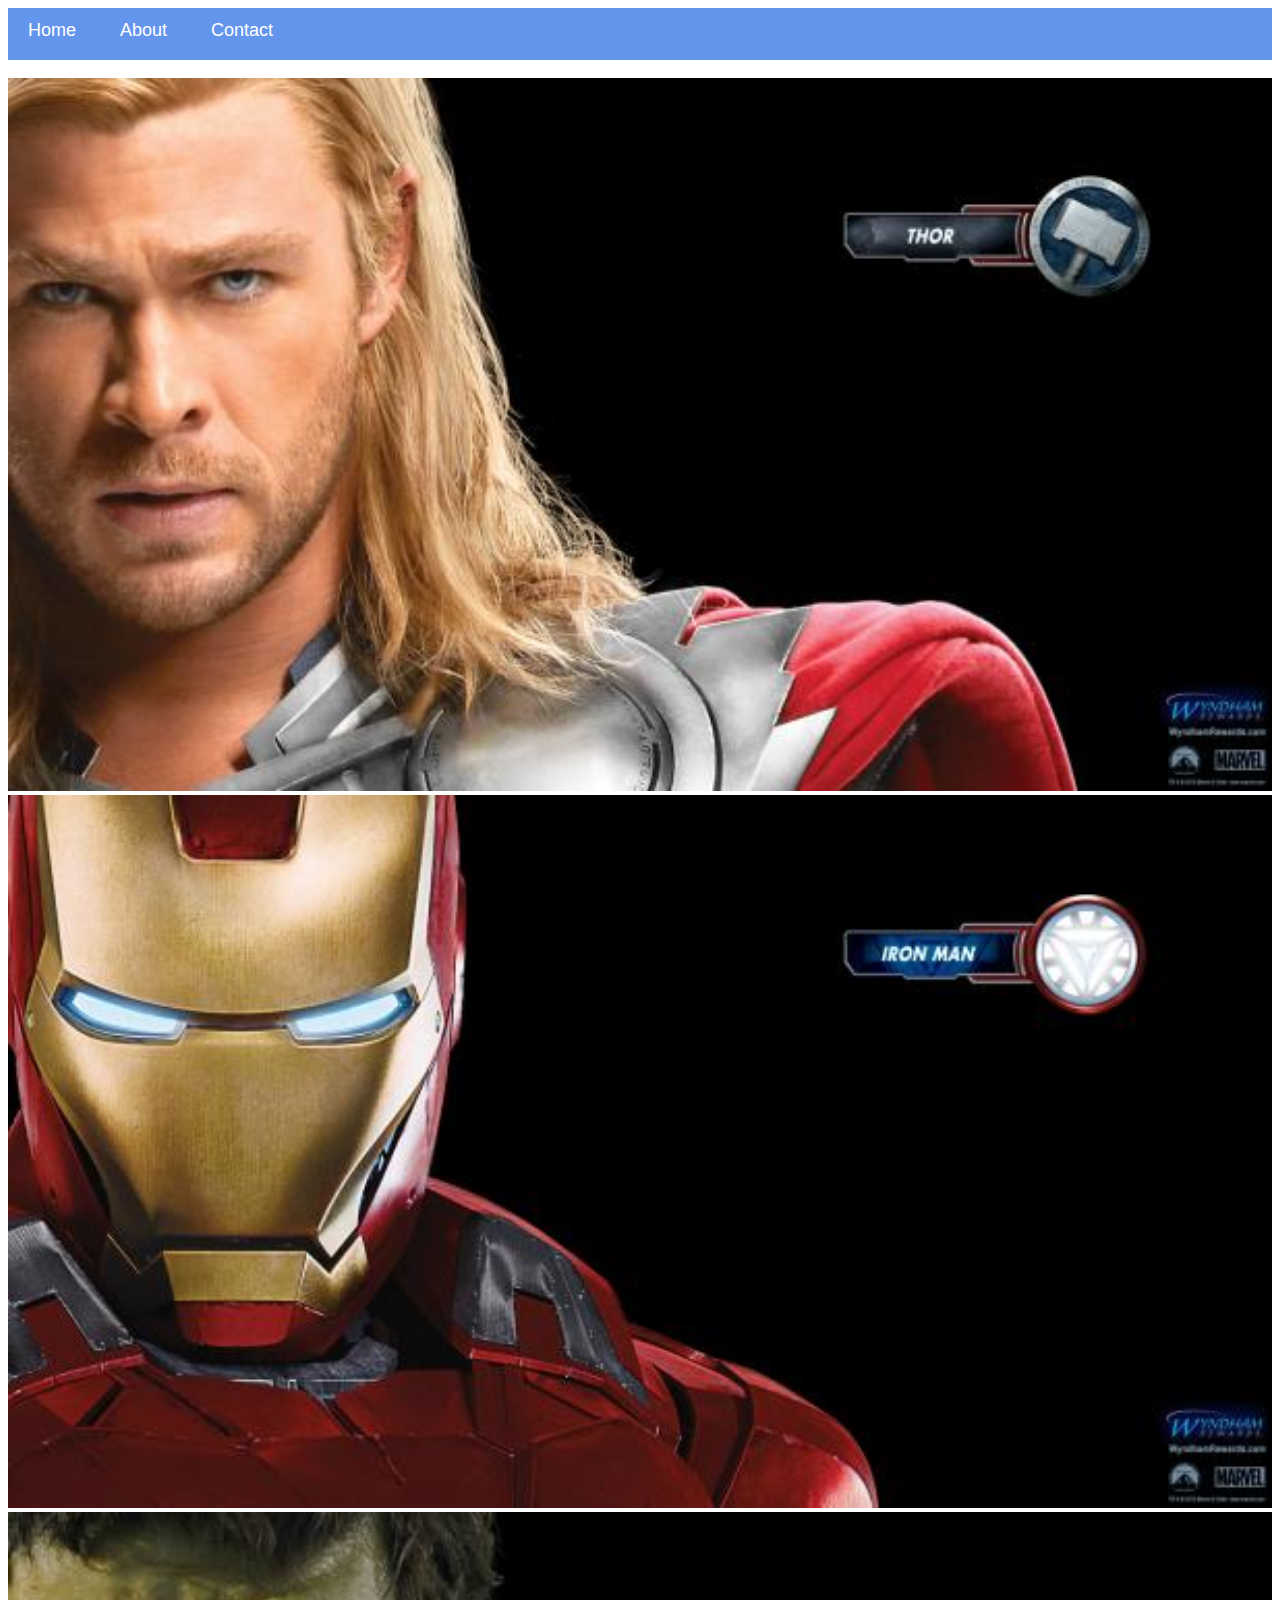
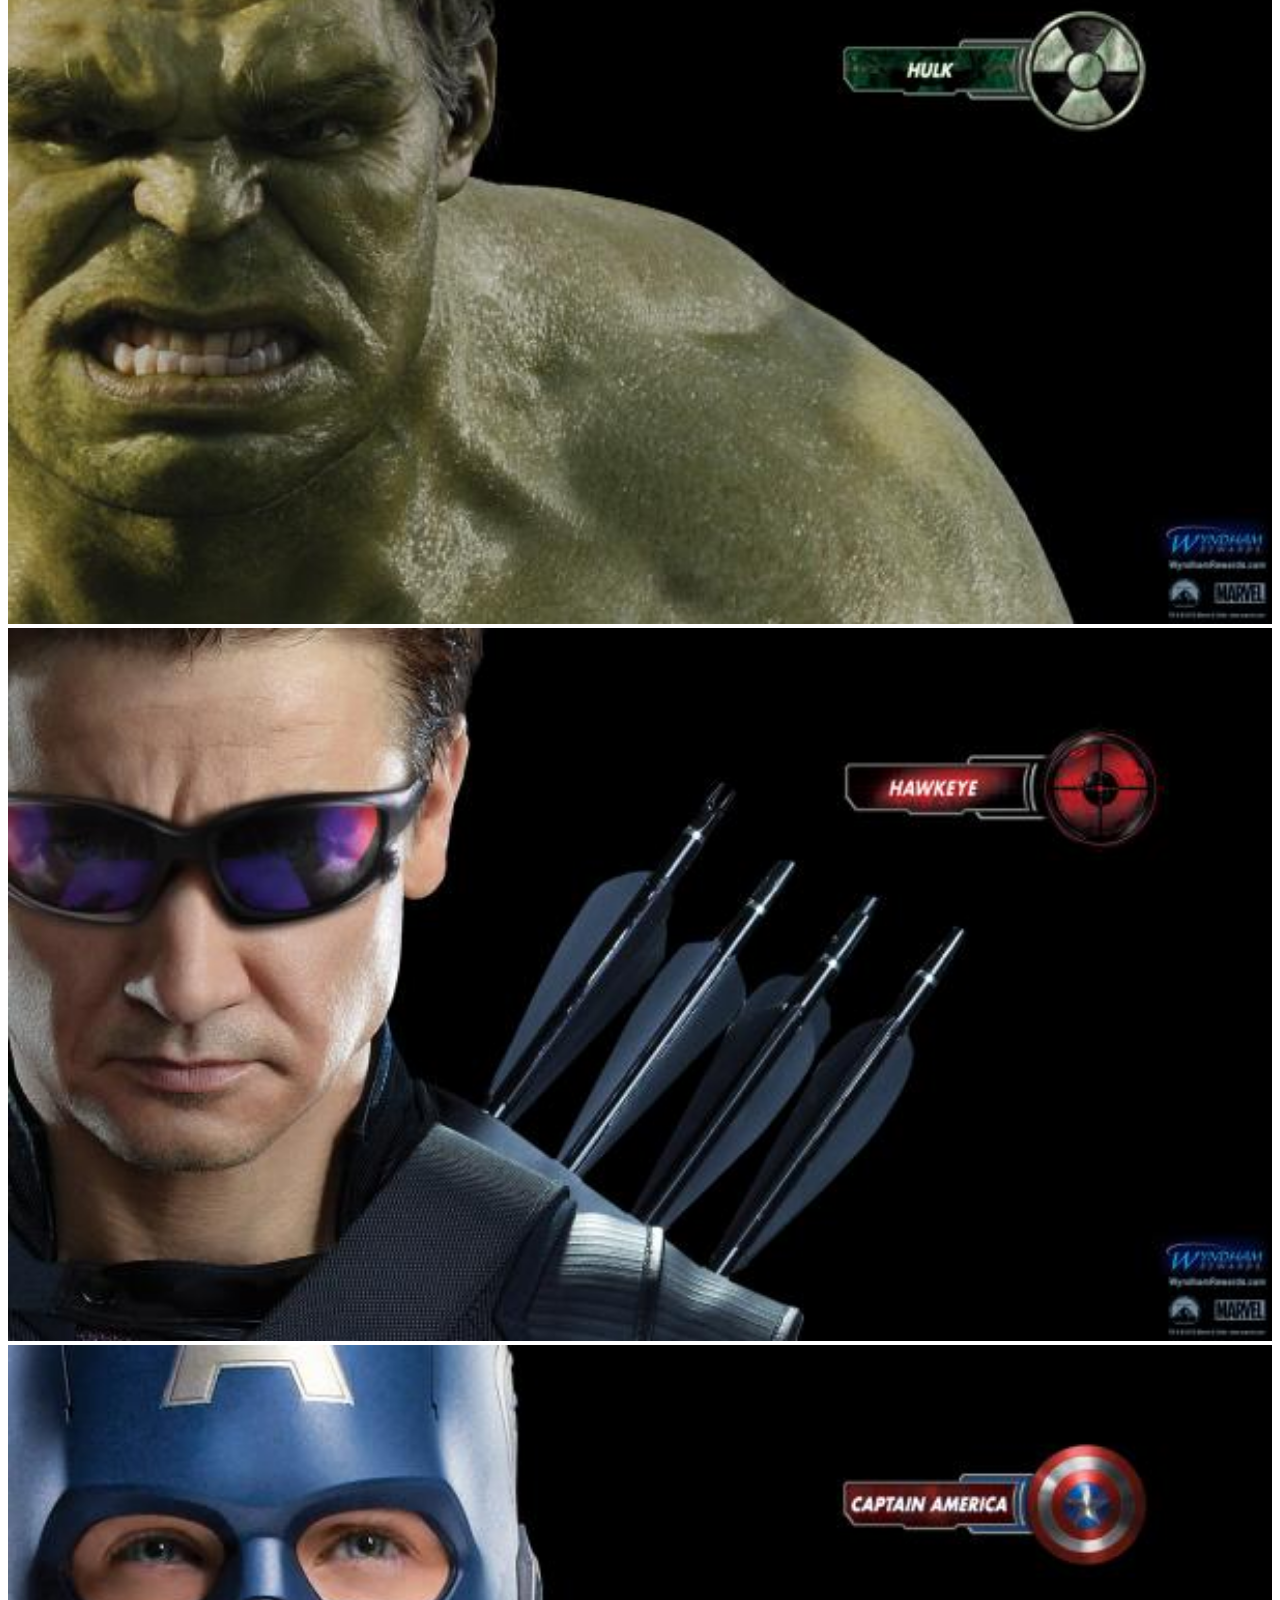
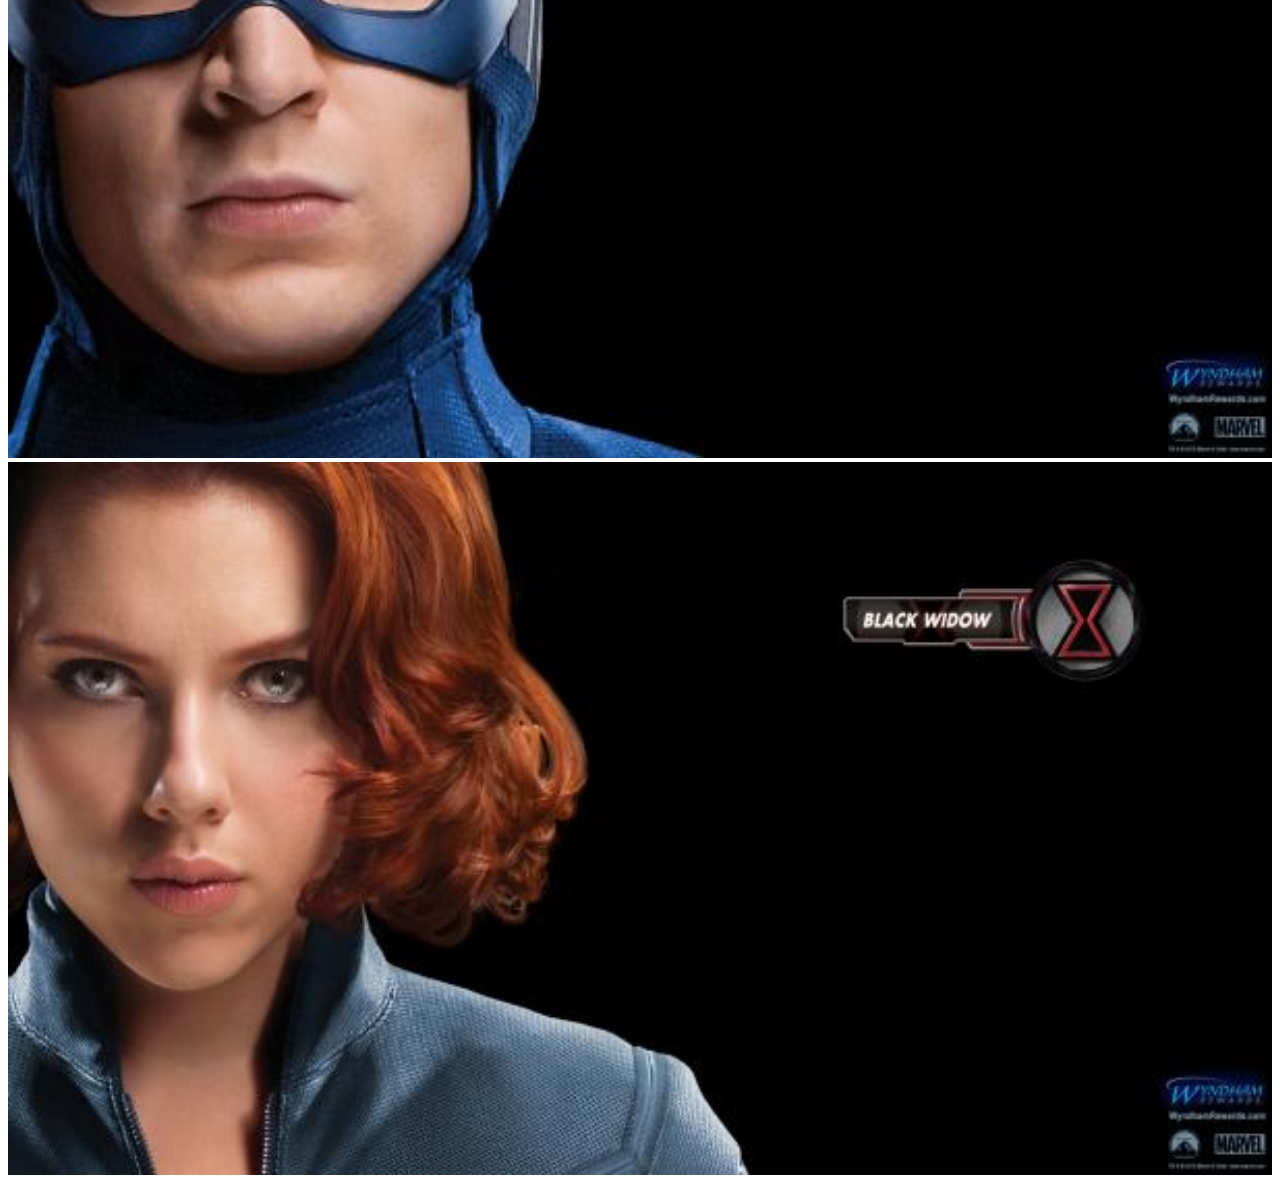
<file: index.html>
<!DOCTYPE html>
<html>
    <head>
        <link rel="stylesheet" href="style.css">
    </head>
    <body>
        <div id="menu">
            <a href="index.html">Home</a>
            <a href="about.html">About</a>
            <a href="contact.html">Contact</a>  
        </div>
        <br/>
        <div class="gallery">
            <a href="avengers-1.html"><img src="images/avengers_01.jpg"/></a>
            <a href="avengers-2.html"><img src="images/avengers_02.jpg"/></a>
            <a href="avengers-3.html"><img src="images/avengers_03.jpg"/></a>
            <a href="avengers-4.html"><img src="images/avengers_04.jpg"/></a>
            <a href="avengers-5.html"><img src="images/avengers_05.jpg"/></a>
            <a href="avengers-6.html"><img src="images/avengers_06.jpg"/></a>
        </div>
    </body>
</html>
</file>
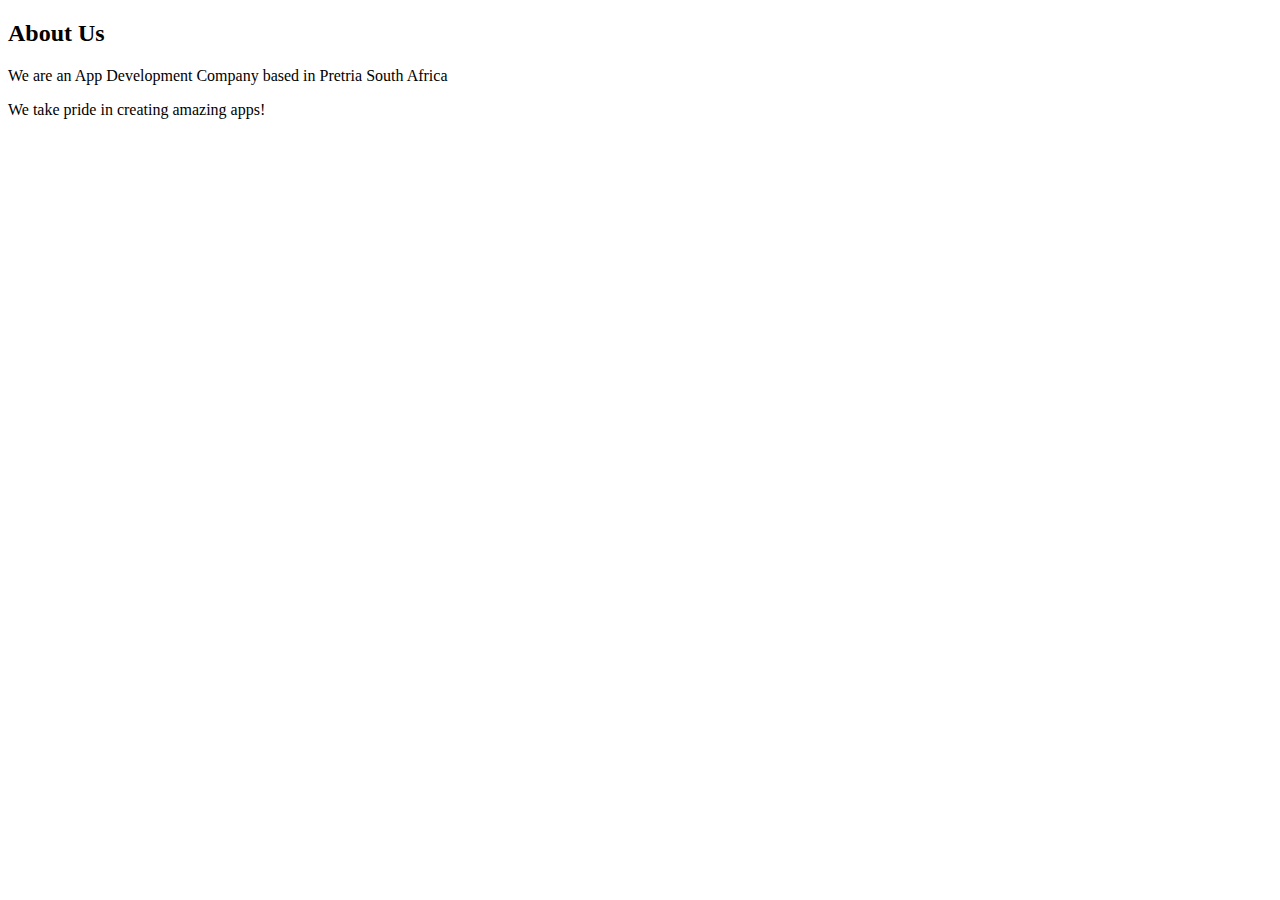
<file: about.html>
<!DOCTYPE html>
<html>
    <head>
        <link rel="stylesheet" href="style.css">
    </head>
    <body>
        <h2>About Us</h2>
        <p>We are an App Development Company based in Pretria South Africa</p>
        <p>We take pride in creating amazing apps!</p>

    </body>
</html>
</file>
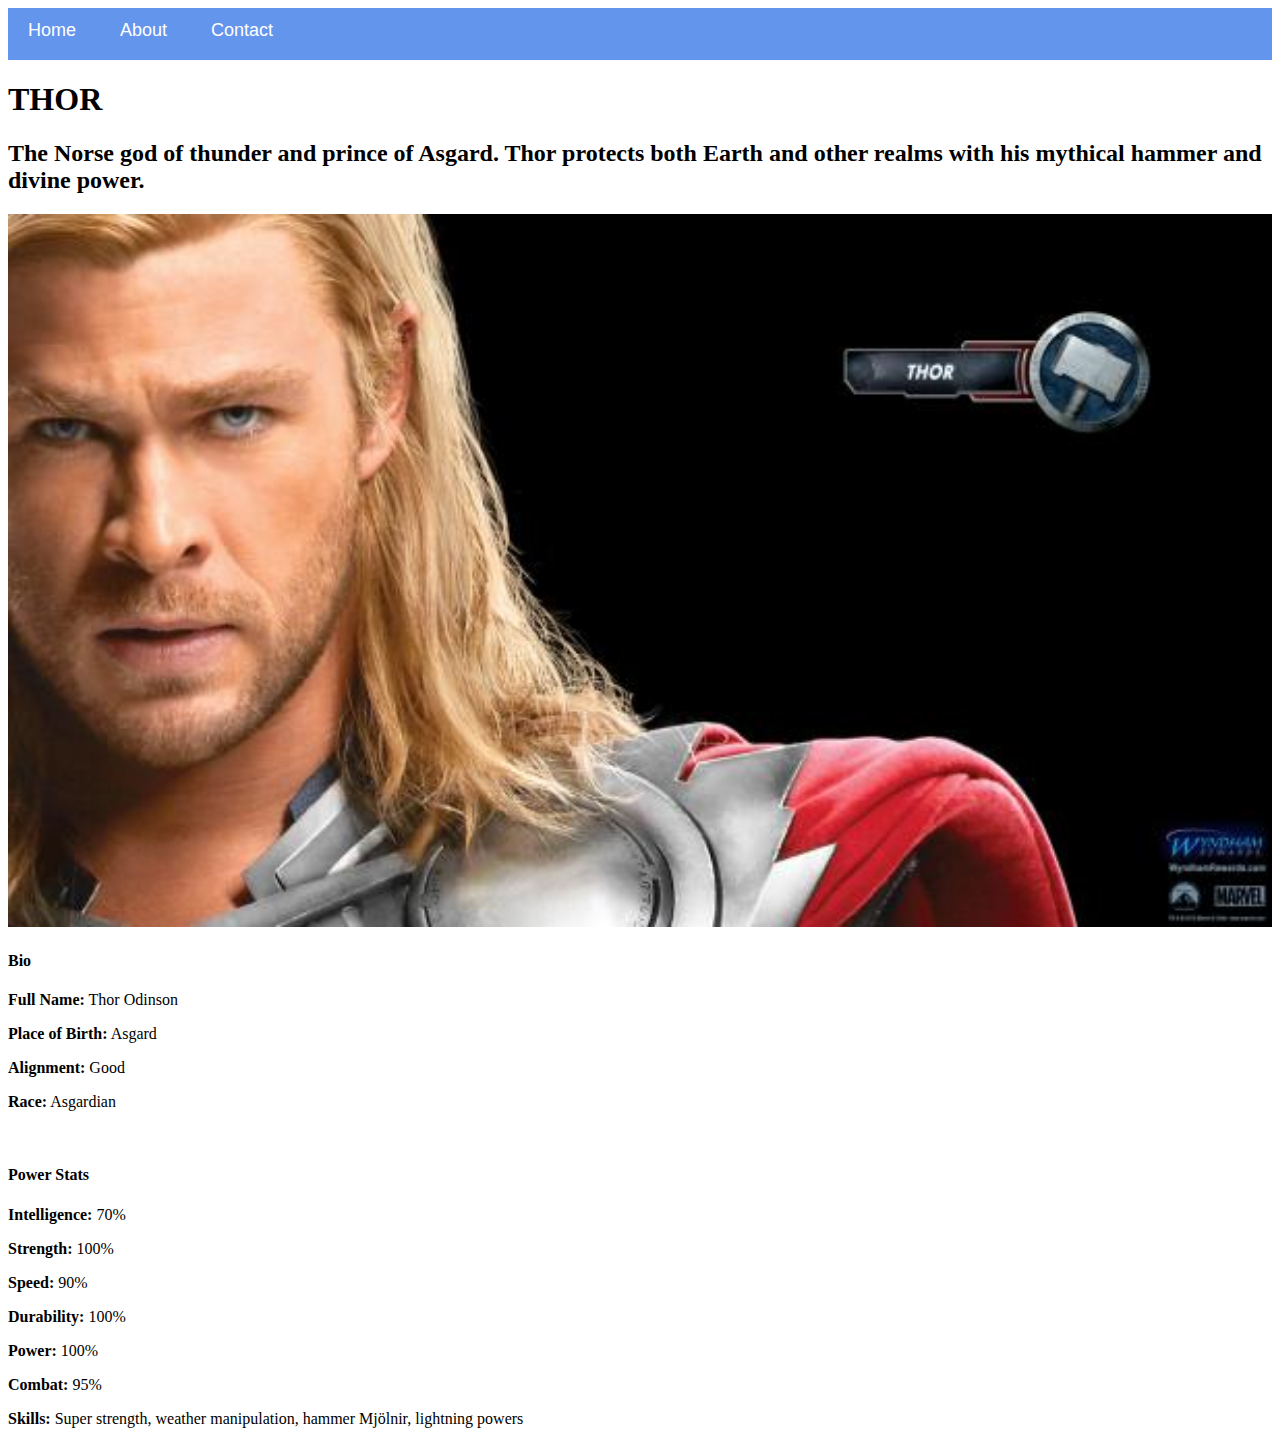
<file: avengers-1.html>
<!DOCTYPE html>
<html>
    <head>
        <link rel="stylesheet" href="style.css">
    </head>
    <body>
        <div id="menu">
            <a href="index.html">Home</a>
            <a href="about.html">About</a>
            <a href="contact.html">Contact</a>  
        </div>
        <h1>THOR</h1>
        <h2>The Norse god of thunder and prince of Asgard. Thor protects both Earth and other realms with his mythical hammer and divine power.</h2>
        <div class="gallery">
            <img src="images/avengers_01.jpg"/>
        </div>
        <h4>Bio</h4>
        <p><b>Full Name:</b> Thor Odinson</p>
        <p><b>Place of Birth:</b> Asgard</p>
        <p><b>Alignment:</b> Good</p>
        <p><b>Race:</b> Asgardian</p>
        <br/>
        <h4>Power Stats</h4>
        <p><b>Intelligence:</b> 70%</p>
        <p><b>Strength:</b> 100%</p>
        <p><b>Speed:</b> 90%</p>
        <p><b>Durability:</b> 100%</p>
        <p><b>Power:</b> 100%</p>
        <p><b>Combat:</b> 95%</p>
        <p><b>Skills:</b> Super strength, weather manipulation, hammer Mjölnir, lightning powers</p>
    </body>
</html>
</file>
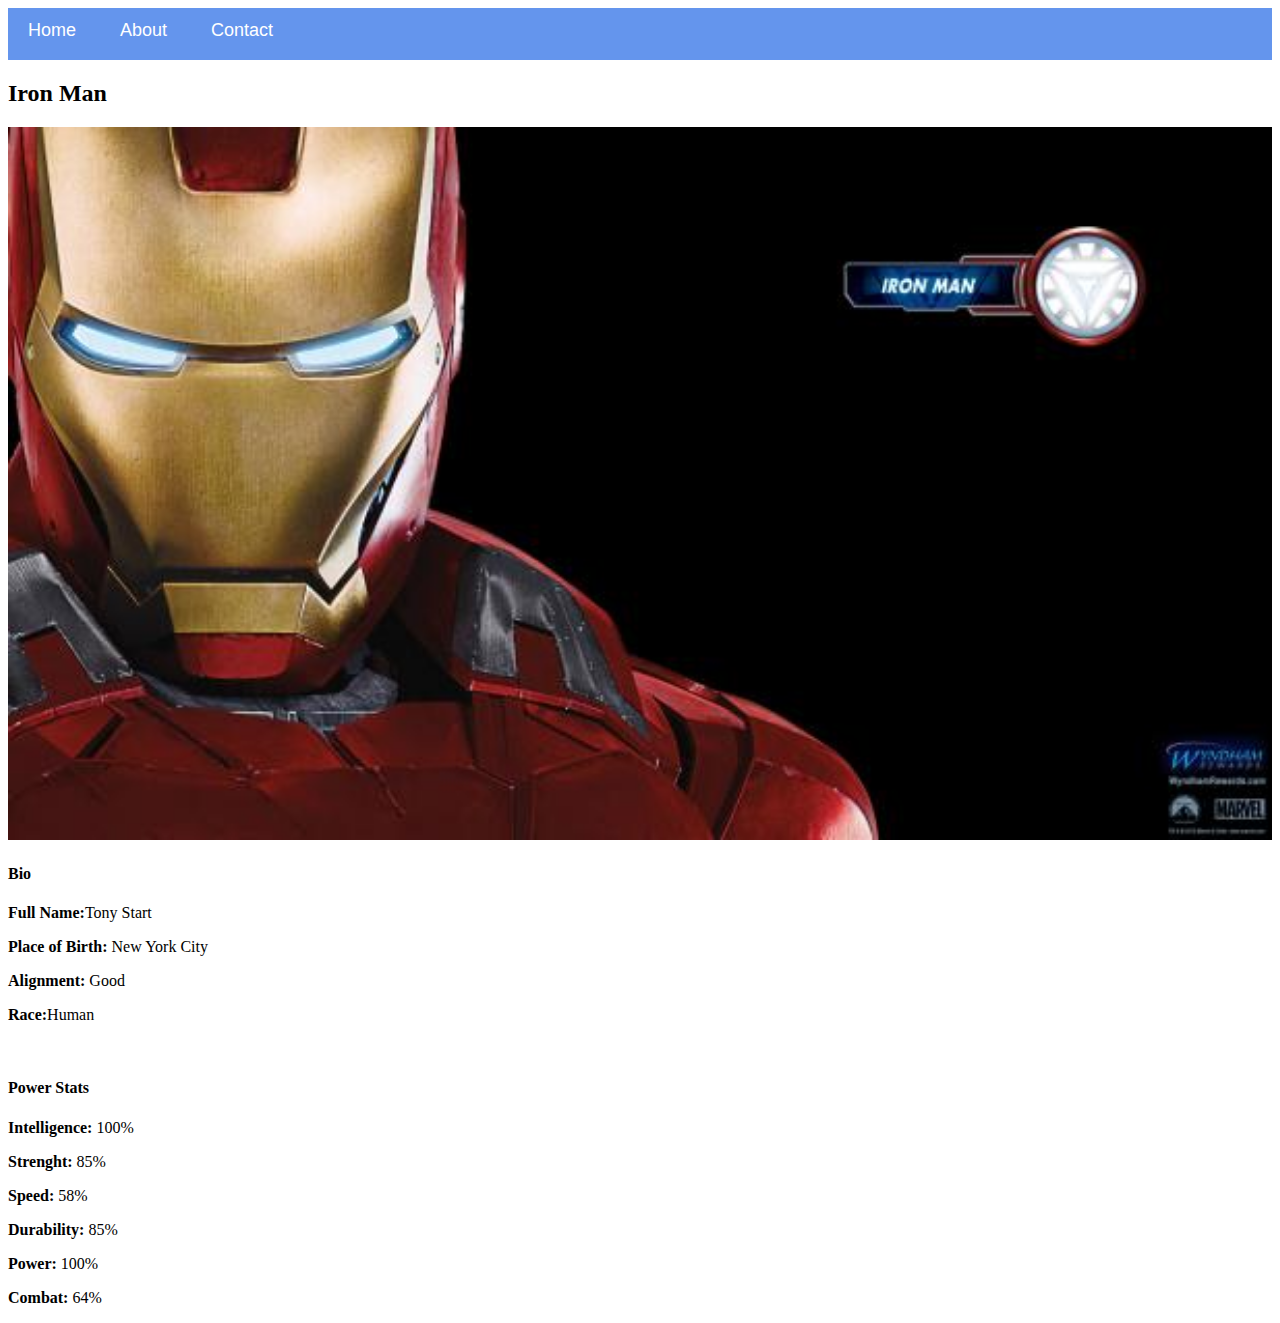
<file: avengers-2.html>
<!DOCTYPE html>
<html>
    <head>
        <link rel="stylesheet" href="style.css">
    </head>
    <body>
        <div id="menu">
            <a href="index.html">Home</a>
            <a href="about.html">About</a>
            <a href="contact.html">Contact</a>  
        </div>
        <h2>Iron Man</h2>
        <div class="gallery">
            <img src="images/avengers_02.jpg"/>
        </div>
        <h4>Bio</h4>
        <p><b>Full Name:</b>Tony Start</p>
        <p><b>Place of Birth:</b> New York City</p>
        <p><b>Alignment:</b> Good</p>
        <p><b>Race:</b>Human</p>
        <br/>
        <h4>Power Stats</h4>
        <p><b>Intelligence:</b> 100%</p>
        <p><b>Strenght:</b> 85%</p>
        <p><b>Speed:</b> 58%</p>
        <p><b>Durability:</b> 85%</p>
        <p><b>Power:</b> 100%</p>
        <p><b>Combat:</b> 64%</p>
    </body>
</html>
</file>
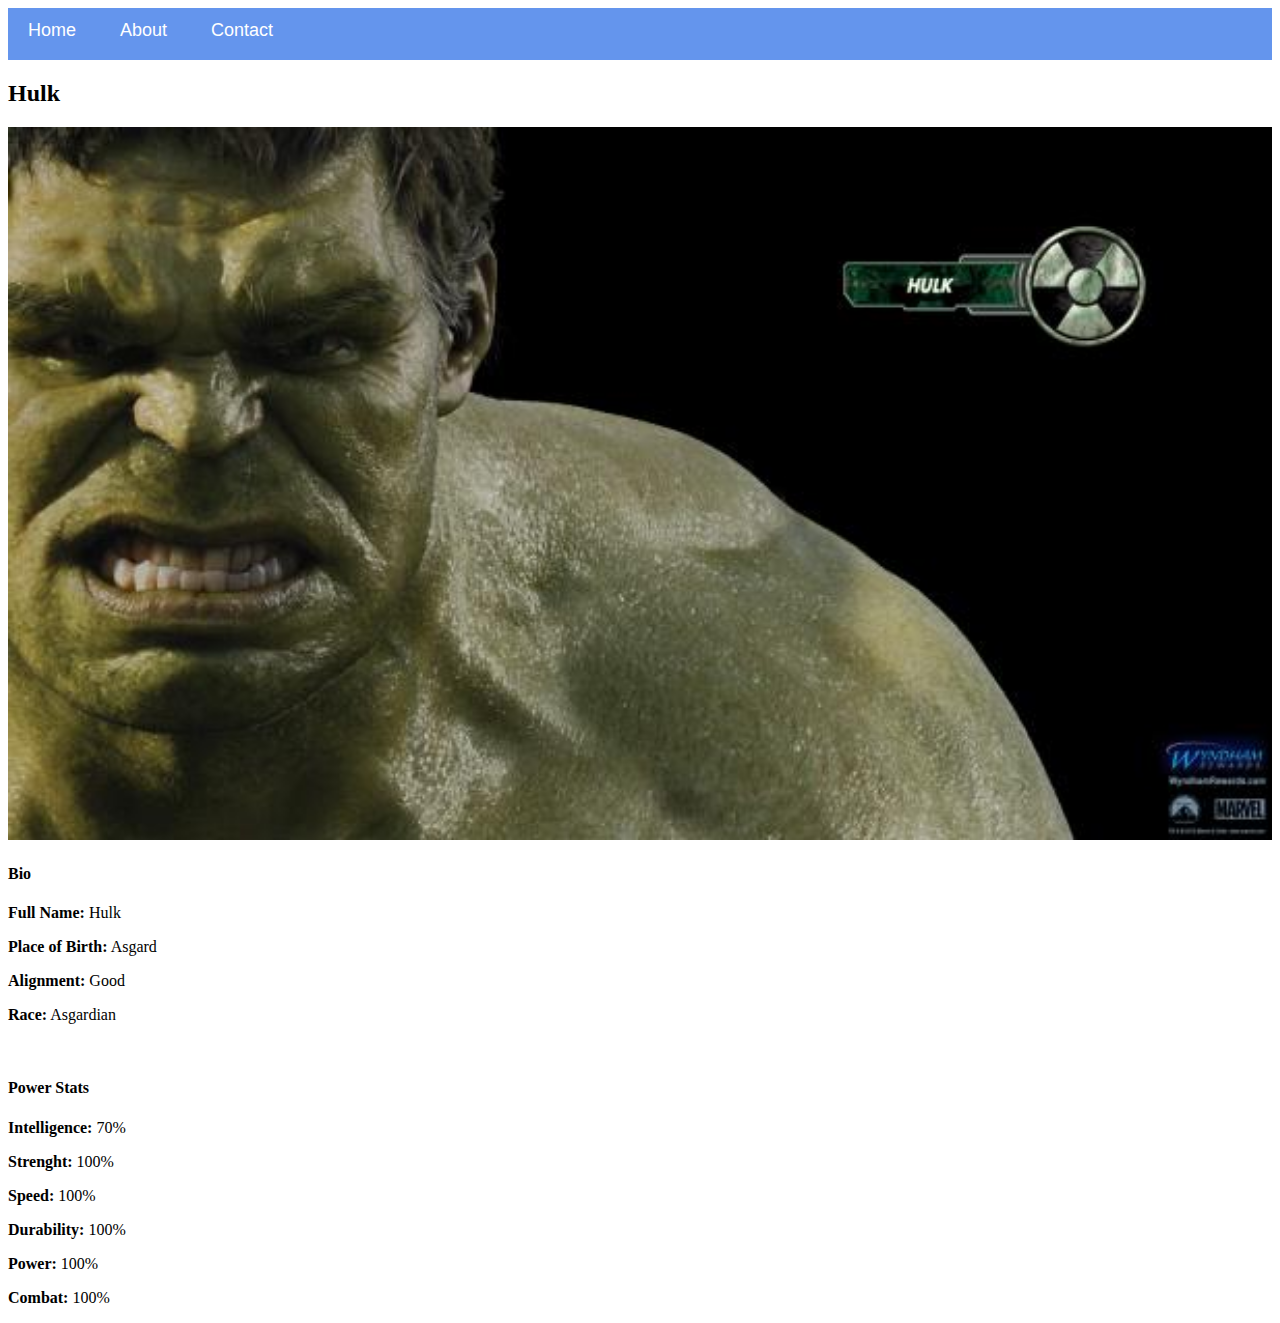
<file: avengers-3.html>
<!DOCTYPE html>
<html>
    <head>
        <link rel="stylesheet" href="style.css">
    </head>
    <body>
        <div id="menu">
            <a href="index.html">Home</a>
            <a href="about.html">About</a>
            <a href="contact.html">Contact</a>  
        </div>
        <h2>Hulk</h2>
        <div class="gallery">
            <img src="images/avengers_03.jpg"/>
        </div>
        <h4>Bio</h4>
        <p><b>Full Name:</b> Hulk</p>
        <p><b>Place of Birth:</b> Asgard</p>
        <p><b>Alignment:</b> Good</p>
        <p><b>Race:</b> Asgardian</p>
        <br/>
        <h4>Power Stats</h4>
        <p><b>Intelligence:</b> 70%</p>
        <p><b>Strenght:</b> 100%</p>
        <p><b>Speed:</b> 100%</p>
        <p><b>Durability:</b> 100%</p>
        <p><b>Power:</b> 100%</p>
        <p><b>Combat:</b> 100%</p>
    </body>
</html>
</file>
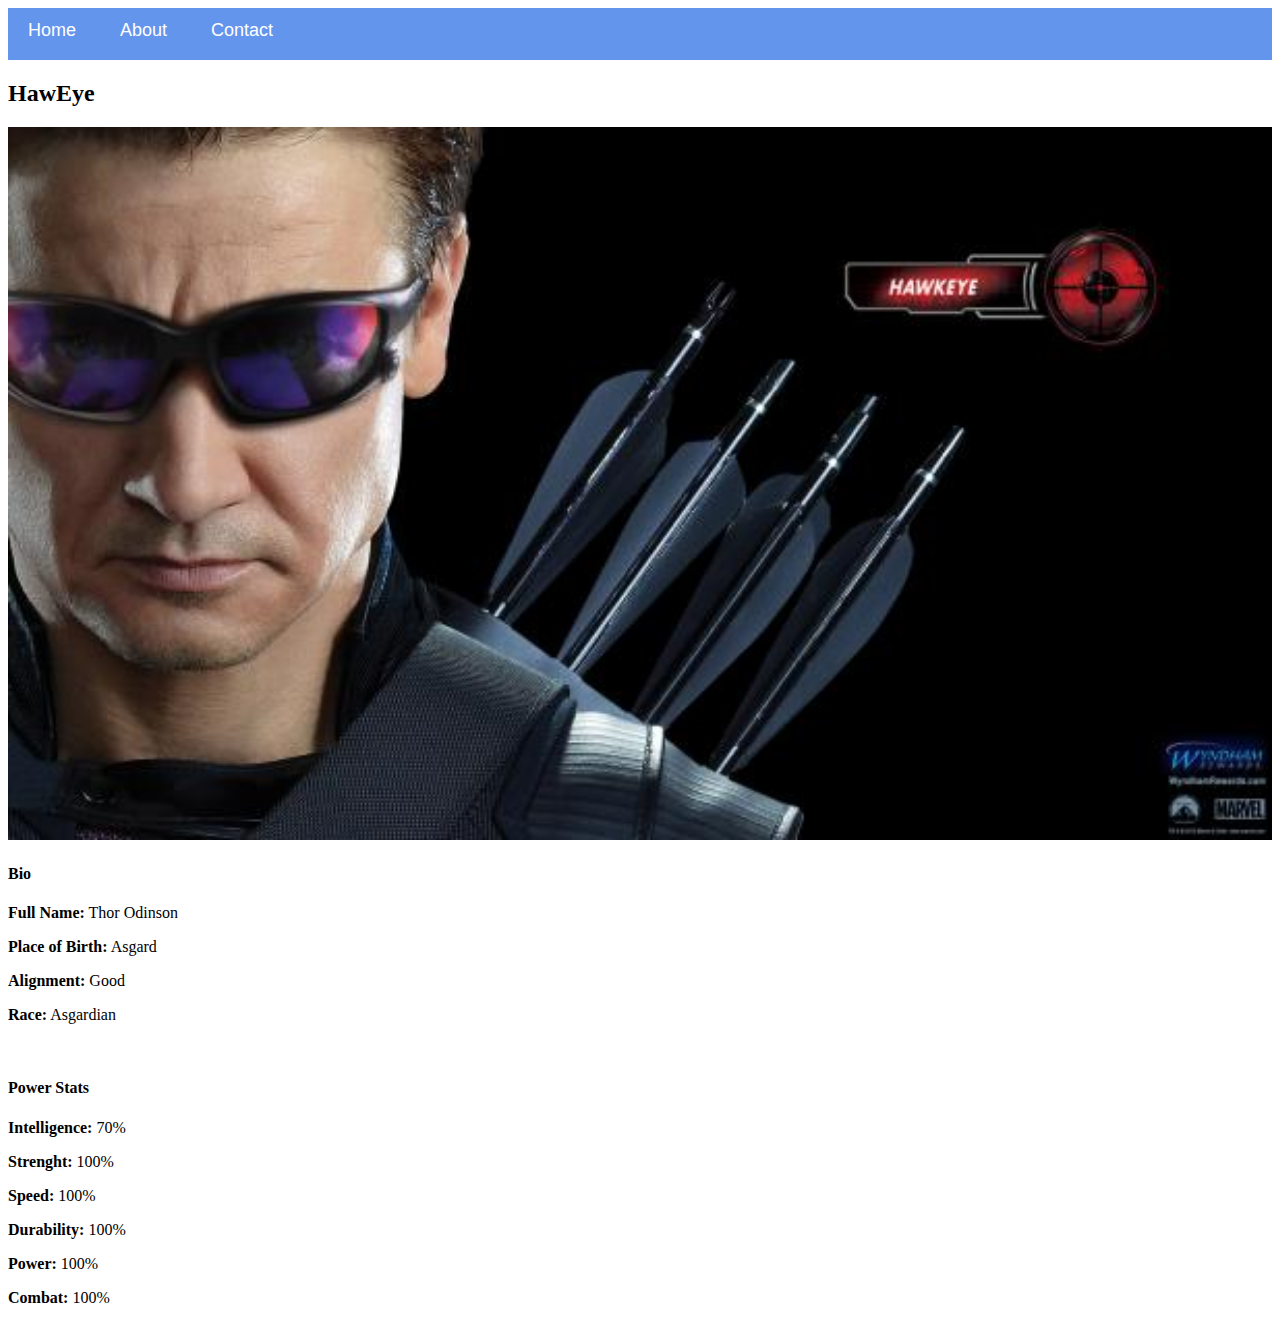
<file: avengers-4.html>
<!DOCTYPE html>
<html>
    <head>
        <link rel="stylesheet" href="style.css">
    </head>
    <body>
        <div id="menu">
            <a href="index.html">Home</a>
            <a href="about.html">About</a>
            <a href="contact.html">Contact</a>  
        </div>
        <h2>HawEye</h2>
        <div class="gallery">
            <img src="images/avengers_04.jpg"/>
        </div>
        <h4>Bio</h4>
        <p><b>Full Name:</b> Thor Odinson</p>
        <p><b>Place of Birth:</b> Asgard</p>
        <p><b>Alignment:</b> Good</p>
        <p><b>Race:</b> Asgardian</p>
        <br/>
        <h4>Power Stats</h4>
        <p><b>Intelligence:</b> 70%</p>
        <p><b>Strenght:</b> 100%</p>
        <p><b>Speed:</b> 100%</p>
        <p><b>Durability:</b> 100%</p>
        <p><b>Power:</b> 100%</p>
        <p><b>Combat:</b> 100%</p>
    </body>
</html>
</file>
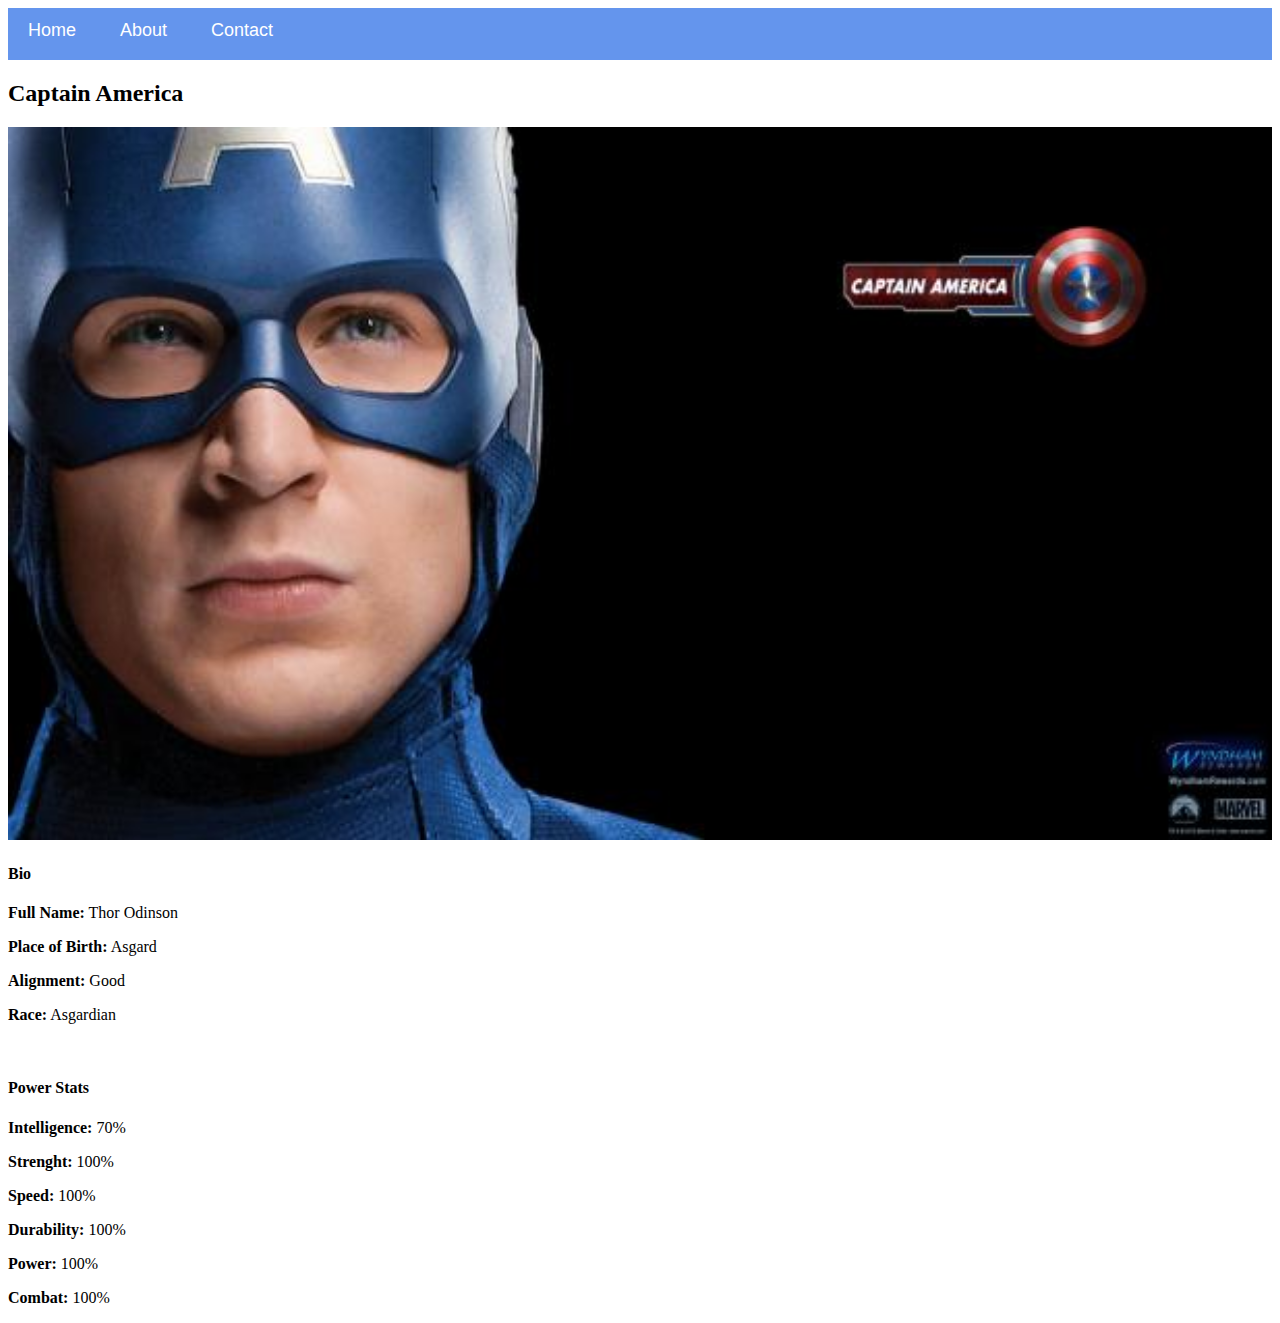
<file: avengers-5.html>
<!DOCTYPE html>
<html>
    <head>
        <link rel="stylesheet" href="style.css">
    </head>
    <body>
        <div id="menu">
            <a href="index.html">Home</a>
            <a href="about.html">About</a>
            <a href="contact.html">Contact</a>  
        </div>
        <h2>Captain America</h2>
        <div class="gallery">
            <img src="images/avengers_05.jpg"/>
        </div>
        <h4>Bio</h4>
        <p><b>Full Name:</b> Thor Odinson</p>
        <p><b>Place of Birth:</b> Asgard</p>
        <p><b>Alignment:</b> Good</p>
        <p><b>Race:</b> Asgardian</p>
        <br/>
        <h4>Power Stats</h4>
        <p><b>Intelligence:</b> 70%</p>
        <p><b>Strenght:</b> 100%</p>
        <p><b>Speed:</b> 100%</p>
        <p><b>Durability:</b> 100%</p>
        <p><b>Power:</b> 100%</p>
        <p><b>Combat:</b> 100%</p>
    </body>
</html>
</file>
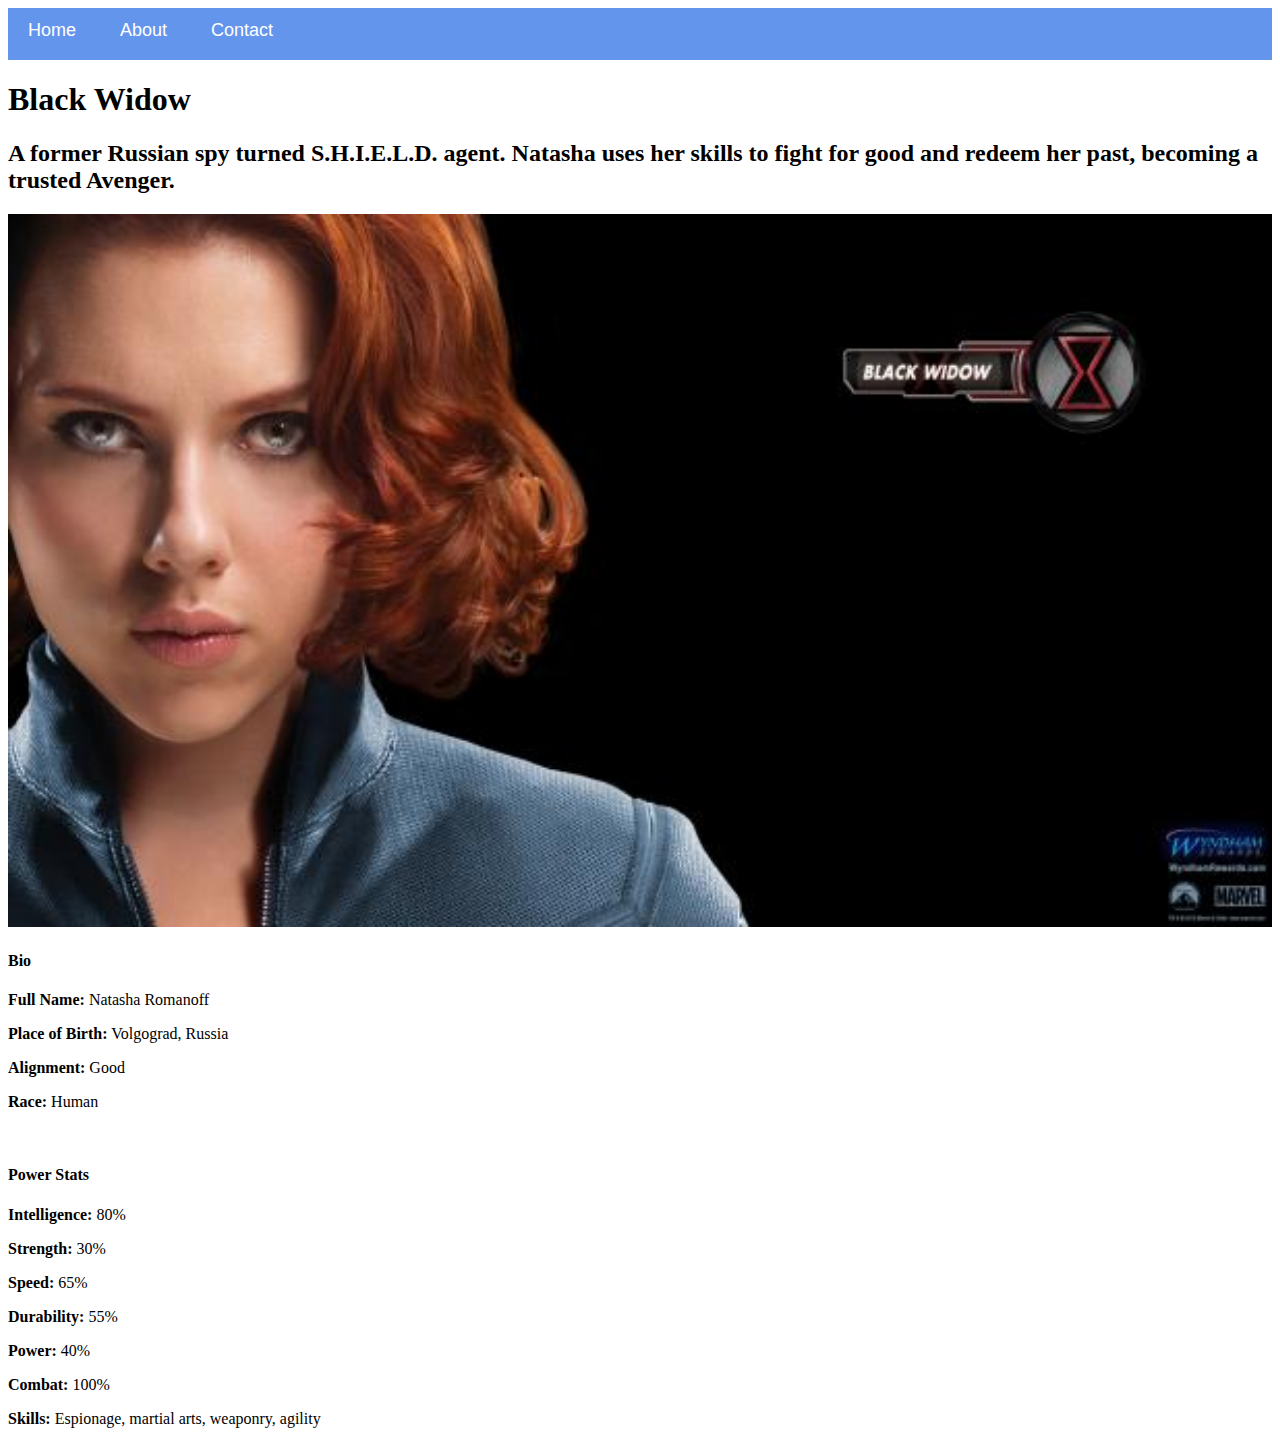
<file: avengers-6.html>
<!DOCTYPE html>
<html>
    <head>
        <link rel="stylesheet" href="style.css">
    </head>
    <body>
        <div id="menu">
            <a href="index.html">Home</a>
            <a href="about.html">About</a>
            <a href="contact.html">Contact</a>  
        </div>
        <h1>Black Widow</h1>
        <h2>A former Russian spy turned S.H.I.E.L.D. agent. Natasha uses her skills to fight for good and redeem her past, becoming a trusted Avenger.</h2>
        <div class="gallery">
            <img src="images/avengers_06.jpg"/>
        </div>
        <h4>Bio</h4>
        <p><b>Full Name:</b> Natasha Romanoff</p>
        <p><b>Place of Birth:</b> Volgograd, Russia</p>
        <p><b>Alignment:</b> Good</p>
        <p><b>Race:</b> Human</p>
        <br/>
        <h4>Power Stats</h4>
        <p><b>Intelligence:</b> 80%</p>
        <p><b>Strength:</b> 30%</p>
        <p><b>Speed:</b> 65%</p>
        <p><b>Durability:</b> 55%</p>
        <p><b>Power:</b> 40%</p>
        <p><b>Combat:</b> 100%</p>
        <p><b>Skills:</b> Espionage, martial arts, weaponry, agility</p>

    </body>
</html>
</file>
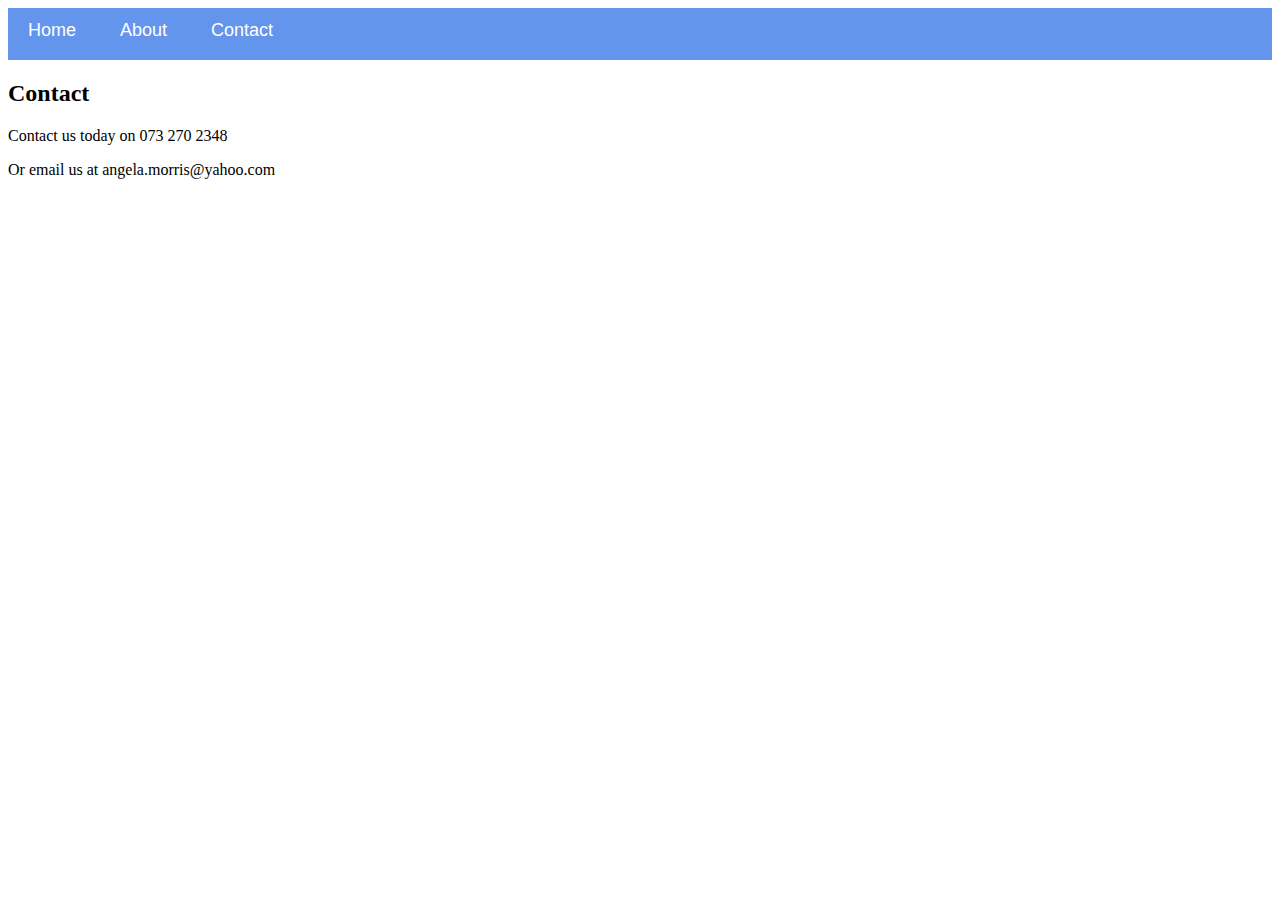
<file: contact.html>
<!DOCTYPE html>
<html>
    <head>
        <link rel="stylesheet" href="style.css">
    </head>
    <body>
        <div id="menu">
            <a href="index.html">Home</a>
            <a href="about.html">About</a>
            <a href="contact.html">Contact</a>  
        </div>
        <h2>Contact</h2>
        <p>Contact us today on 073 270 2348</p>
        <p>Or email us at angela.morris@yahoo.com</p>

    </body>
</html>
</file>
<file: style.css>
.gallery img{
    width: 100%;
}
#menu a{
    text-decoration: none;
    font-family: Helvetica, sans-serif;
    font-size: 18px;
    font-weight: 800px;
    color: #ffffff;
    padding-left: 20px;
    padding-right: 20px;
        
}
#menu{
    background-color: cornflowerblue;
    width: 100%;
    height: 40px;
    padding-top: 12px;
}

#menu a:hover{
    color:#5077bd;
}
</file>
